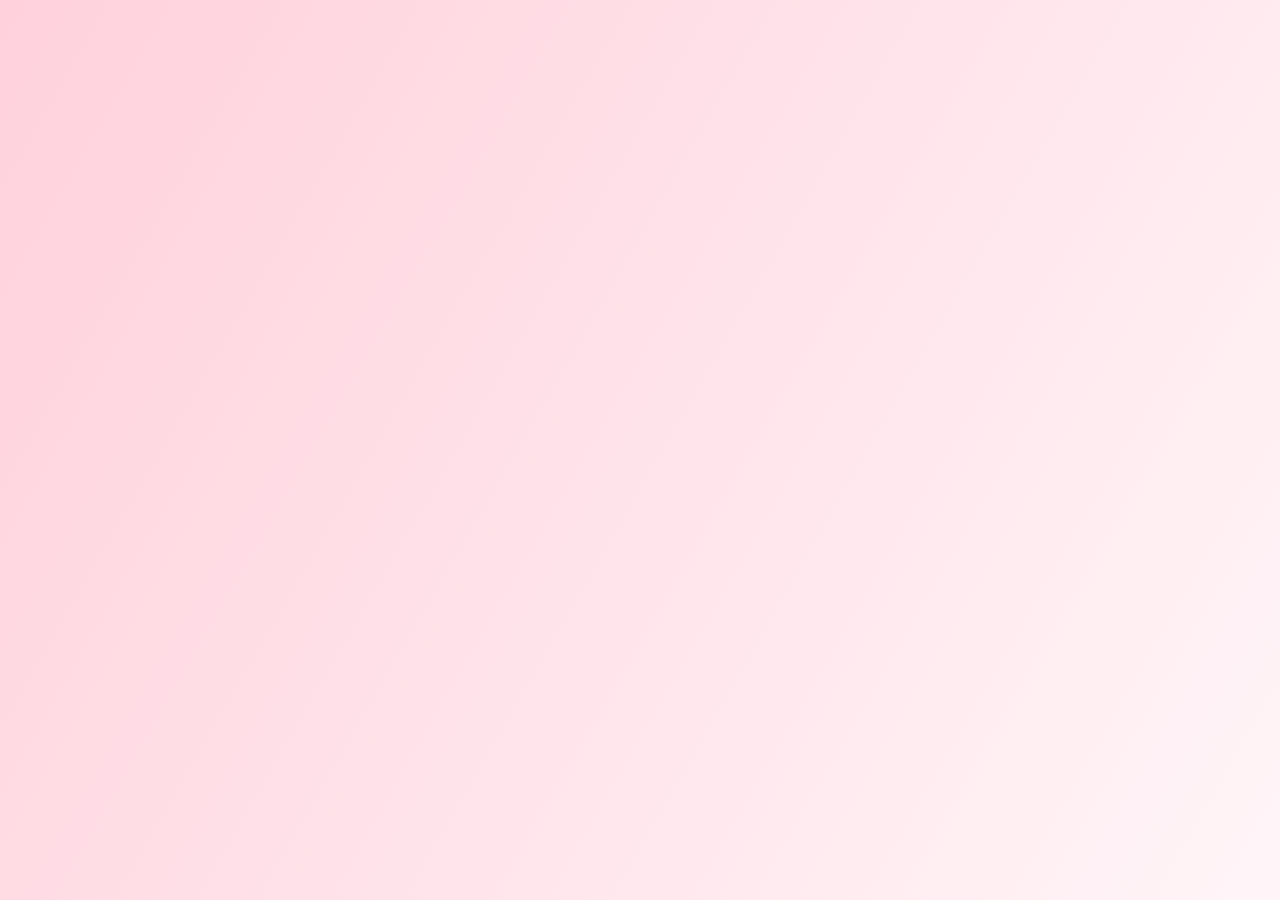
<file: index.html>
<!DOCTYPE html>
<meta name="viewport" content="width=device-width, initial-scale=1.0">
<html lang="en">
<head>
  <meta charset="UTF-8" />
  <title>Happy Valentines ❤️</title>
  <meta name="viewport" content="width=device-width, initial-scale=1.0" />
  <link rel="stylesheet" href="css/style.css" />
</head>
<body>

<!-- NAVBAR -->
<header class="navbar">
  <nav class="desktop-nav">
    <a href="index.html" class="active fade-link">HOME</a>
    <a href="special.html" class="fade-link">FOR YOU</a>
    <a href="memories.html" class="fade-link">MEMORIES</a>
  </nav>
</header>

<!-- HERO SECTION -->
<section class="hero">

  <!-- RANDOM FALLING EMOJIS -->
  <div class="emoji-rain" id="emojiRain"></div>

  <!-- LEFT FLOATING HEART -->
  <div class="side-love left-love">❤️</div>

  <!-- RIGHT FLOATING HEART -->
  <div class="side-love right-love">❤️</div>

  <!-- MAIN CONTENT -->
  <div class="hero-content">
    <h1 class="heartbeat-text main-title">
      HAPPY VALENTINES<br>
      DAY JUKTA
    </h1>

    <p>
      Every heartbeat of mine whispers your name.
      This website is made with love, only for you 💖
    </p>

    <a href="memories.html" class="btn fade-link">
      Start Our Story
    </a>
  </div>

  <!-- BIG COUPLE IMAGE -->
  <!-- <div class="hero-image">
    <a href="special.html">
      <img src="images/hero/love-boy.png" alt="cute couple love">
    </a>
  </div> -->

</section>

<script src="js/script.js"></script>
</body>
</html>
</file>
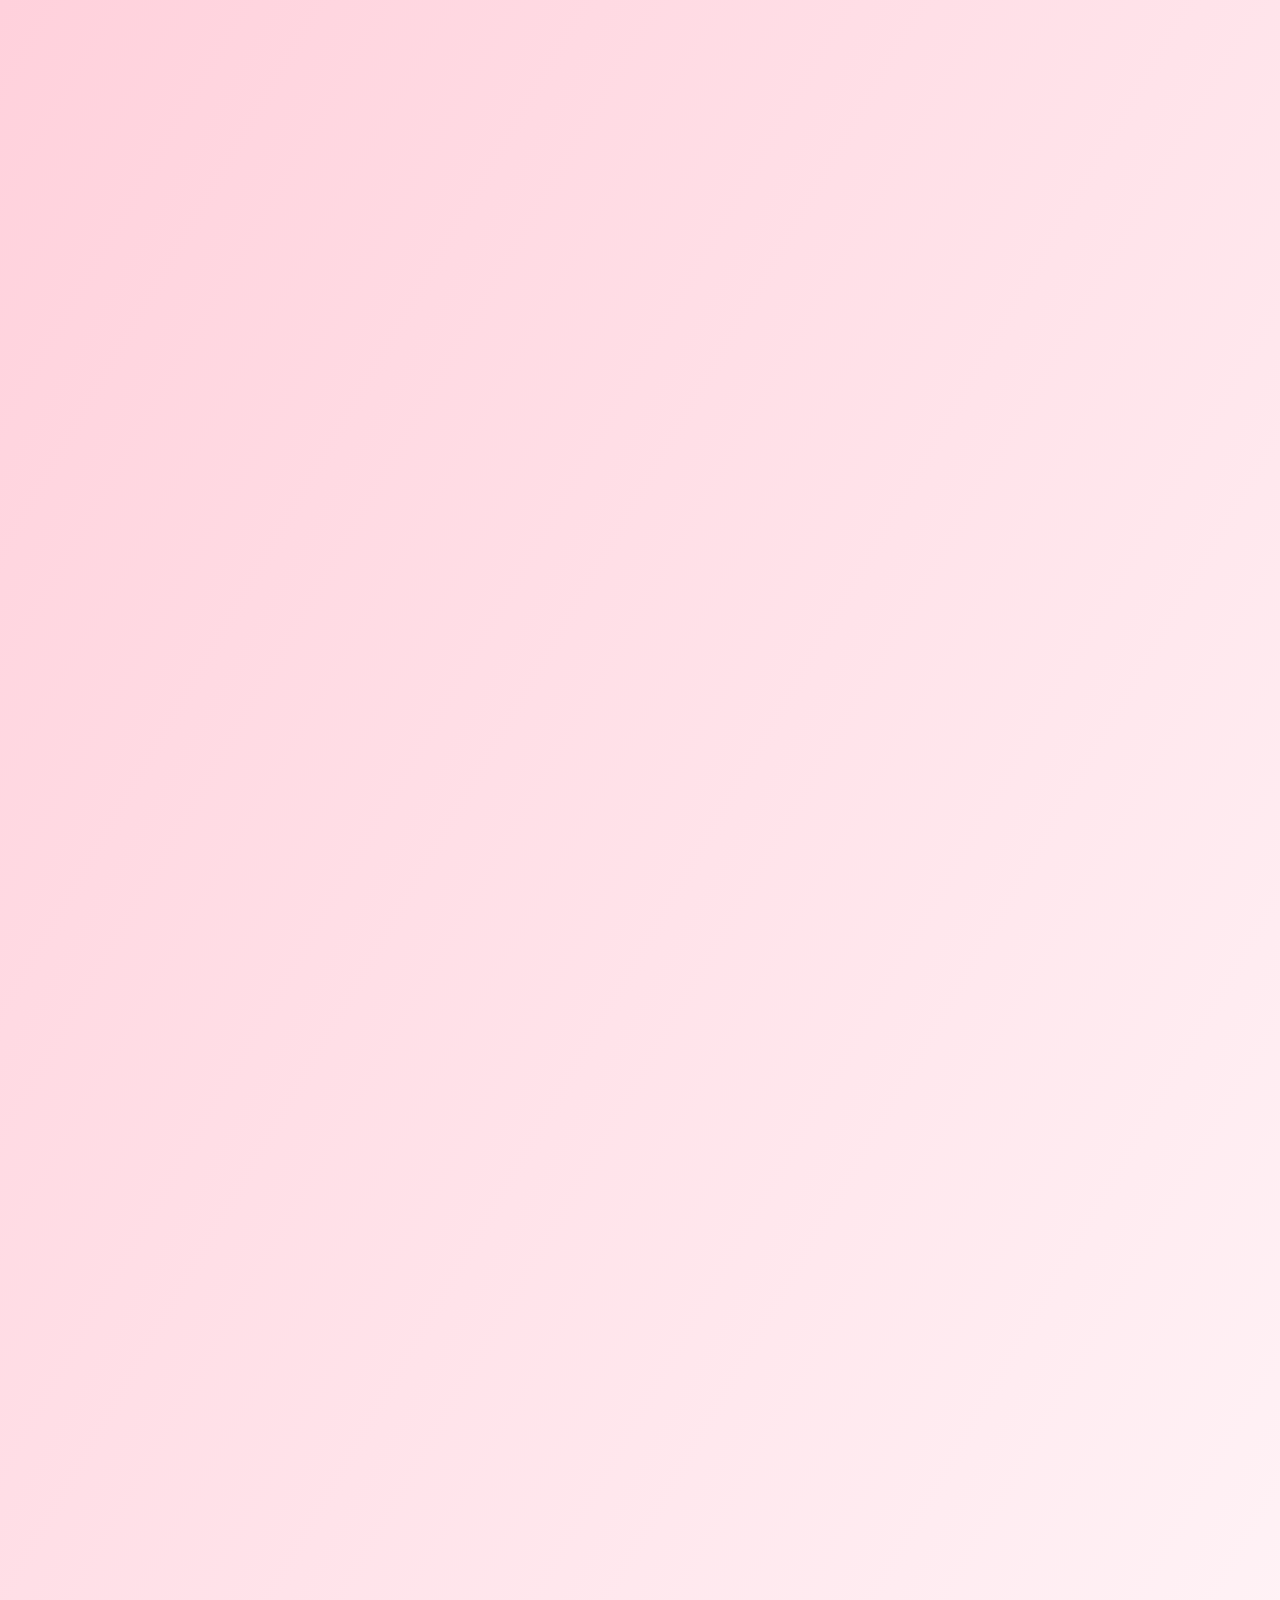
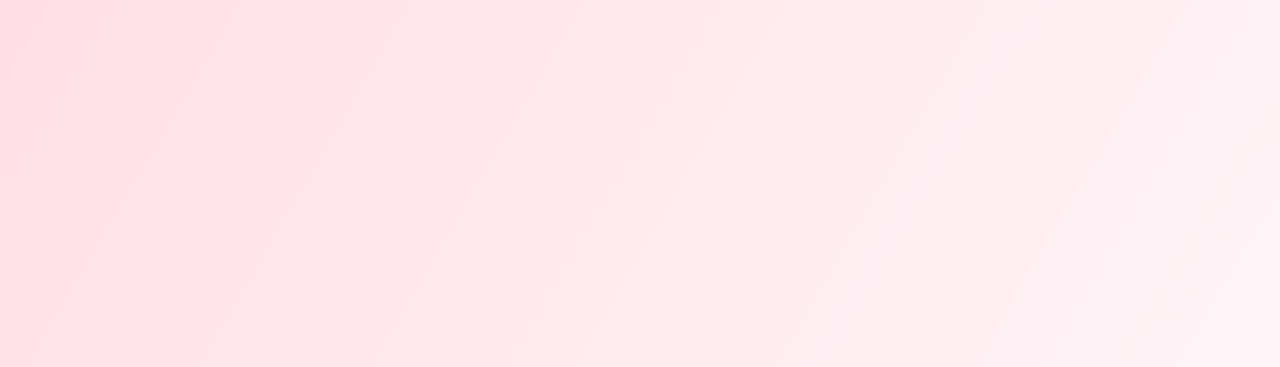
<file: memories.html>
<!DOCTYPE html>
<html lang="en">
<head>
  <meta charset="UTF-8">
  <title>Our Memories 💖</title>
  <link rel="stylesheet" href="css/style.css">
</head>
<body>

<!-- NAVBAR -->
<header class="navbar">
  <nav>
    <a href="index.html" class="fade-link">HOME</a>
    <a href="special.html" class="fade-link">FOR YOU</a>
    <a href="memories.html" class="active fade-link">MEMORIES</a>
    <!-- <a href="love.html" class="fade-link">LOVE</a> -->
  </nav>
</header>

<!-- MEMORIES SECTION -->
<section class="memories-hero">
  <h1 class="heartbeat-text">Our Memories 💌</h1>
  <p class="subtitle">Moments that live forever in my heart</p>

  <div class="memory-grid">

  <div class="memory-card">
    <div class="memory-img">
      <img src="images/memories/memory1.jpg" alt="memory">
    </div>
    <p>The smile that made my heart feel safe 💖</p>
  </div>

  <div class="memory-card">
    <div class="memory-img">
      <img src="images/memories/memory2.jpg" alt="memory">
    </div>
    <p>The moment I knew you were special to me ❤️</p>
  </div>

  <div class="memory-card">
    <div class="memory-img">
      <img src="images/memories/memory3.jpg" alt="memory">
    </div>
    <p>A memory I replay every time I miss you ✨</p>
  </div>

  <div class="memory-card">
    <div class="memory-img">
      <img src="images/memories/memory4.jpg" alt="memory">
    </div>
    <p>The day that quietly became unforgettable 💕</p>
  </div>

  <div class="memory-card">
    <div class="memory-img">
      <img src="images/memories/memory5.jpg" alt="memory">
    </div>
    <p>Bodmas... 😘</p>
  </div>

  <div class="memory-card">
    <div class="memory-img">
      <img src="images/memories/memory6.jpg" alt="memory">
    </div>
    <p>A small moment that became a big part of me 💌</p>
  </div>

  <div class="memory-card">
    <div class="memory-img">
      <img src="images/memories/memory7.jpg" alt="memory">
    </div>
    <p>When time slowed down and it was just us 💫</p>
  </div>

  <div class="memory-card">
    <div class="memory-img">
      <img src="images/memories/memory8.jpg" alt="memory">
    </div>
    <p>Proof that love lives in simple moments ❤️</p>
  </div>

  <div class="memory-card">
    <div class="memory-img">
      <img src="images/memories/memory9.jpg" alt="memory">
    </div>
    <p>One picture, a thousand feelings 🌸</p>
  </div>

  <div class="memory-card">
    <div class="memory-img">
      <img src="images/memories/memory10.jpg" alt="memory">
    </div>
    <p>This memory will always belong to my heart 💖</p>
  </div>

  <div class="memory-card">
  <div class="memory-img">
    <img src="images/memories/memory11.jpg" alt="memory">
  </div>
  <p>The girl who brings color to my black-and-white life 🌷</p>
</div>

<div class="memory-card">
  <div class="memory-img">
    <img src="images/memories/memory12.jpg" alt="memory">
  </div>
  <p>No matter how time changes, this memory stays the same 💞</p>
</div>


</div>


  </div>
</section>

<script src="js/script.js"></script>
</body>
</html>
</file>
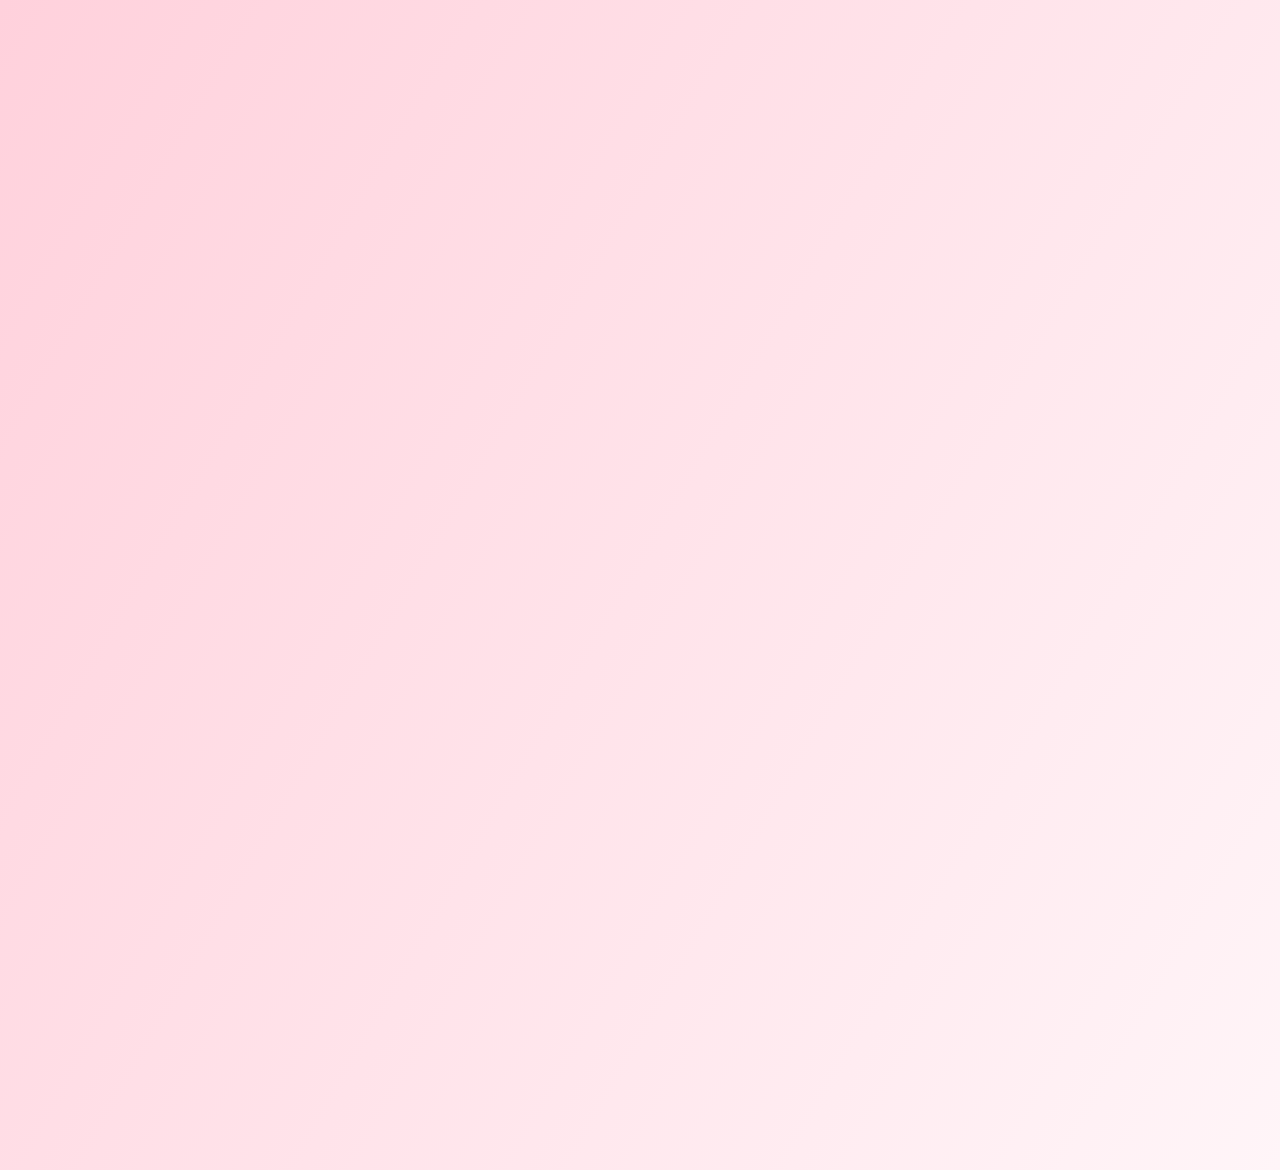
<file: special.html>
<!DOCTYPE html>
<html lang="en">
<head>
  <meta charset="UTF-8">
  <title>Something Special 💖</title>
  <link rel="stylesheet" href="css/style.css">
</head>
<body>

<!-- NAVBAR -->
<header class="navbar">
  <nav>
    <a href="index.html" class="fade-link">HOME</a>
    <a href="special.html" class="active fade-link">FOR YOU</a>
    <a href="memories.html" class="fade-link">MEMORIES</a>
    <!-- <a href="love.html" class="fade-link">LOVE</a> -->
  </nav>
</header>

<!-- SPECIAL SECTION -->
<section class="special-page">
  <h1 class="heartbeat-text">For You, Always 💖</h1>
  <p class="subtitle">This page exists because you exist in my life</p>

 <div class="special-cards">

  <!-- CARD 1 -->
  <div class="special-card">
    <h2>🌸 What You Are</h2>
    <p>
      You are my calm in chaos,  
      my smile without reason,  
      and the thought that stays even in silence.
    </p>
  </div>

  <!-- CARD 2 -->
  <div class="special-card">
    <h2>✨ What You Changed</h2>
    <p>
      You made ordinary days feel meaningful.  
      You made me believe that love doesn’t need perfection —  
      just honesty.
    </p>
  </div>

  <!-- CARD 3 -->
  <div class="special-card">
    <h2>💖 What I Promise</h2>
    <p>
      To choose you — in happiness and in doubt.  
      To listen, to grow, and to stay.  
      Not just today… but always.
    </p>
  </div>

  <!-- CARD 4 -->
  <div class="special-card">
    <h2>🌙 When I Think of You</h2>
    <p>
      Even the quiet moments feel warm,  
      because somehow… you’re there.
    </p>
  </div>

  <!-- CARD 5 -->
  <div class="special-card">
    <h2>💫 Little Things</h2>
    <p>
      Your smile, your words, your presence —  
      they mean more than you know.
    </p>
  </div>

  <!-- CARD 6 -->
  <div class="special-card">
    <h2>🌷 What You Taught Me</h2>
    <p>
      That love is patience,  
      understanding,  
      and choosing each other every day.
    </p>
  </div>

  <!-- CARD 7 -->
  <div class="special-card">
    <h2>❤️ One Simple Truth</h2>
    <p>
      Life feels better, lighter, and brighter  
      with you in it.
    </p>
  </div>

</div>

</section>

<script src="js/script.js"></script>
</body>
</html>
</file>
<file: css/style.css>
* {
  margin: 0;
  padding: 0;
  box-sizing: border-box;
  font-family: 'Segoe UI', sans-serif;
}

body {
  background: linear-gradient(120deg, #ffd1dc, #fff5f8);
  min-height: 100vh;
}

/* NAVBAR */
.navbar {
  padding: 30px 60px;
  display: flex;
  justify-content: space-between;
}

.navbar a {
  margin-left: 30px;
  text-decoration: none;
  color: #000;
  font-weight: 500;
}

.navbar .active {
  color: #ff3366;
  border-bottom: 2px solid #ff3366;
}

/* HERO */
.hero {
  height: calc(100vh - 100px);
  display: flex;
  justify-content: center;
  align-items: center;
  position: relative;
}

.hero-content {
  text-align: center;
  max-width: 600px;
}

.hero h1 {
  font-size: 56px;
  color: #ff4d79;
}

.hero p {
  margin: 20px 0;
  font-size: 18px;
}

.btn {
  padding: 14px 30px;
  border: none;
  border-radius: 30px;
  background: #ff4d79;
  color: white;
  font-size: 16px;
  cursor: pointer;
}

/* FLOATING HEARTS BACKGROUND */
.hearts-bg::before,
.hearts-bg::after {
  content: "❤️";
  font-size: 80px;
  position: absolute;
  animation: float 4s infinite ease-in-out;
}

.hearts-bg::before {
  top: 20%;
  left: 10%;
}

.hearts-bg::after {
  bottom: 20%;
  right: 10%;
}

/* PAGES */
.page {
  padding: 100px;
  text-align: center;
}

.page h1 {
  font-size: 48px;
  color: #ff3366;
}

.card {
  margin: 40px auto;
  padding: 40px;
  width: 60%;
  border-radius: 20px;
  background: rgba(255,255,255,0.6);
}

/* MEMORIES */
.memory-box p {
  font-size: 20px;
  margin: 15px 0;
}

/* LOVE PAGE */
.love-page {
  height: 100vh;
  display: flex;
  flex-direction: column;
  justify-content: center;
  align-items: center;
}

.heart {
  width: 80px;
  height: 80px;
  background: #ff3366;
  transform: rotate(45deg);
  margin-top: 30px;
  position: relative;
}

.heart::before,
.heart::after {
  content: "";
  width: 80px;
  height: 80px;
  background: #ff3366;
  border-radius: 50%;
  position: absolute;
}

.heart::before {
  top: -40px;
  left: 0;
}

.heart::after {
  left: -40px;
  top: 0;
}

@keyframes float {
  0%,100% { transform: translateY(0); }
  50% { transform: translateY(-20px); }
}

.btn {
  display: inline-block;
  padding: 14px 30px;
  border-radius: 30px;
  background: #ff4d79;
  color: white;
  font-size: 16px;
  text-decoration: none;   /* IMPORTANT */
  cursor: pointer;
  transition: 0.3s ease;
}

.btn:hover {
  background: #ff2f6d;
  transform: scale(1.05);
}

/* PAGE FADE EFFECT */
body {
  opacity: 0;
  animation: fadeIn 0.8s ease forwards;
}

.fade-out {
  animation: fadeOut 0.6s ease forwards;
}

@keyframes fadeIn {
  from {
    opacity: 0;
  }
  to {
    opacity: 1;
  }
}

@keyframes fadeOut {
  from {
    opacity: 1;
  }
  to {
    opacity: 0;
  }
}

/* HEARTBEAT KEYFRAMES */
@keyframes heartbeat {
  0% {
    transform: rotate(45deg) scale(1);
  }
  25% {
    transform: rotate(45deg) scale(1.15);
  }
  40% {
    transform: rotate(45deg) scale(1);
  }
  60% {
    transform: rotate(45deg) scale(1.12);
  }
  100% {
    transform: rotate(45deg) scale(1);
  }
}

.heartbeat-text {
  animation: textBeat 1.5s infinite;
}

@keyframes textBeat {
  0% { transform: scale(1); }
  50% { transform: scale(1.04); }
  100% { transform: scale(1); }
}

/* LOVE PAGE HERO */
.love-hero {
  height: 100vh;
  background: linear-gradient(120deg, #ffd1dc, #fff5f8);
  display: flex;
  justify-content: center;
  align-items: center;
  position: relative;
  overflow: hidden;
}

/* CENTER CONTENT */
.love-center {
  text-align: center;
  z-index: 2;
}

.love-center h1 {
  font-size: 64px;
  color: #ff3366;
  margin-bottom: 10px;
}

.love-center p {
  font-size: 18px;
  color: #333;
}

/* RISING HEARTS */
.rising-heart {
  position: absolute;
  width: 60px;
  height: 60px;
  background: #ff4d79;
  transform: rotate(45deg);
  animation: rise 6s infinite ease-in-out;
  opacity: 0.6;
}

.rising-heart::before,
.rising-heart::after {
  content: "";
  width: 60px;
  height: 60px;
  background: #ff4d79;
  border-radius: 50%;
  position: absolute;
}

.rising-heart::before {
  top: -30px;
  left: 0;
}

.rising-heart::after {
  left: -30px;
  top: 0;
}

/* LEFT & RIGHT POSITION */
.rising-heart.left {
  left: 20%;
  bottom: -100px;
}

.rising-heart.right {
  right: 20%;
  bottom: -100px;
  animation-delay: 3s;
}

/* RISING ANIMATION */
@keyframes rise {
  0% {
    transform: translateY(0) rotate(45deg) scale(0.8);
    opacity: 0;
  }
  20% {
    opacity: 0.6;
  }
  100% {
    transform: translateY(-700px) rotate(45deg) scale(1.2);
    opacity: 0;
  }
}


/* SPECIAL PAGE */
.special-page {
  padding: 120px 80px;
  text-align: center;
}

.special-page h1 {
  font-size: 56px;
  color: #ff3366;
  margin-bottom: 10px;
}

.subtitle {
  font-size: 18px;
  margin-bottom: 60px;
  color: #444;
}

/* SPECIAL CARDS */
.special-cards {
  display: flex;
  justify-content: center;
  gap: 40px;
  flex-wrap: wrap;
}

.special-card {
  width: 300px;
  padding: 35px;
  border-radius: 20px;
  background: rgba(255, 255, 255, 0.7);
  box-shadow: 0 10px 30px rgba(255, 51, 102, 0.15);
  transition: transform 0.3s ease;
}

.special-card:hover {
  transform: translateY(-10px);
}

.special-card h2 {
  font-size: 22px;
  color: #ff4d79;
  margin-bottom: 15px;
}

.special-card p {
  font-size: 16px;
  line-height: 1.6;
  color: #333;
}

/* MEMORIES PAGE */
.memories-hero {
  min-height: 100vh;
  padding: 120px 80px;
  text-align: center;
  background: linear-gradient(120deg, #ffe0ea, #fff6f9);
}

.memories-hero h1 {
  font-size: 56px;
  color: #ff3366;
  margin-bottom: 10px;
}

/* MEMORY GRID */
.memory-grid {
  margin-top: 60px;
  display: grid;
  grid-template-columns: repeat(auto-fit, minmax(260px, 1fr));
  gap: 40px;
}

/* MEMORY CARD */
.memory-card {
  background: rgba(255, 255, 255, 0.75);
  border-radius: 25px;
  padding: 20px;
  box-shadow: 0 15px 35px rgba(255, 51, 102, 0.2);
  transition: transform 0.4s ease;
}

.memory-card:hover {
  transform: translateY(-12px);
}

/* IMAGE BOX */
.memory-img {
  width: 100%;
  height: 220px;
  border-radius: 20px;
  overflow: hidden;
  margin-bottom: 15px;
}

.memory-img img {
  width: 100%;
  height: 100%;
  object-fit: cover;
}

/* MEMORY TEXT */
.memory-card p {
  font-size: 16px;
  color: #333;
  line-height: 1.5;
}

/* BIG HERO IMAGE */
.hero-image {
  position: absolute;
  bottom: 0;
  left: 40px;
  z-index: 2;
}

.hero-image img {
  width: 450px;      /* adjust size here */
  max-width: 100%;
  animation: floatImg 4s ease-in-out infinite;
}

/* SOFT FLOAT ANIMATION */
@keyframes floatImg {
  0% { transform: translateY(0); }
  50% { transform: translateY(-12px); }
  100% { transform: translateY(0); }
}

.hero-image::before {
  content: "";
  position: absolute;
  width: 280px;
  height: 280px;
  background: radial-gradient(circle, rgba(255,105,180,0.35), transparent);
  border-radius: 50%;
  top: 40px;
  left: 20px;
  z-index: -1;
}

/* IMAGE CONTAINER */
.memory-img {
  width: 100%;
  height: 240px;              /* FIXED HEIGHT */
  border-radius: 20px;
  overflow: hidden;           /* VERY IMPORTANT */
  background: #ffdbe5;
}

/* IMAGE ITSELF */
.memory-img img {
  width: 100%;
  height: 100%;
  object-fit: cover;          /* MAGIC LINE */
  object-position: center;
  display: block;
}

/* EMOJI LAYER */
.emoji-layer {
  position: absolute;
  inset: 0;
  pointer-events: none;
  overflow: hidden;
  z-index: 1;
}

/* COMMON EMOJI STYLE */
.emoji {
  position: absolute;
  font-size: 32px;
  opacity: 0;
}

/* LEFT SIDE EMOJIS */
.emoji.left {
  left: -50px;
  animation: floatFromLeft 6s infinite ease-in-out;
}

/* RIGHT SIDE EMOJIS */
.emoji.right {
  right: -50px;
  animation: floatFromRight 6s infinite ease-in-out;
}

/* RANDOM POSITIONS + DELAYS */
.emoji:nth-child(1) { top: 30%; animation-delay: 0s; }
.emoji:nth-child(2) { top: 50%; animation-delay: 1.5s; }
.emoji:nth-child(3) { top: 70%; animation-delay: 3s; }

.emoji:nth-child(4) { top: 35%; animation-delay: 0.5s; }
.emoji:nth-child(5) { top: 55%; animation-delay: 2s; }
.emoji:nth-child(6) { top: 75%; animation-delay: 3.5s; }

/* ANIMATIONS */
@keyframes floatFromLeft {
  0% {
    transform: translateX(0) translateY(0) scale(0.8);
    opacity: 0;
  }
  20% {
    opacity: 0.8;
  }
  100% {
    transform: translateX(120vw) translateY(-40px) scale(1.2);
    opacity: 0;
  }
}

@keyframes floatFromRight {
  0% {
    transform: translateX(0) translateY(0) scale(0.8);
    opacity: 0;
  }
  20% {
    opacity: 0.8;
  }
  100% {
    transform: translateX(-120vw) translateY(-40px) scale(1.2);
    opacity: 0;
  }
}

.hero-content {
  position: relative;
  z-index: 2;
}

/* EMOJI RAIN CONTAINER */
.emoji-rain {
  position: absolute;
  inset: 0;
  pointer-events: none;
  overflow: hidden;
  z-index: 1;
}

/* EMOJI BALL */
.emoji-ball {
  position: absolute;
  top: -50px;
  font-size: 32px;
  animation: fallBounce 4.5s infinite ease-in;
}

/* RANDOM POSITIONS + DELAYS */
.emoji-ball:nth-child(1) { left: 10%; animation-delay: 0s; }
.emoji-ball:nth-child(2) { left: 25%; animation-delay: 0.8s; }
.emoji-ball:nth-child(3) { left: 40%; animation-delay: 1.6s; }
.emoji-ball:nth-child(4) { left: 55%; animation-delay: 0.4s; }
.emoji-ball:nth-child(5) { left: 70%; animation-delay: 0.5s; }
.emoji-ball:nth-child(6) { left: 85%; animation-delay: 2s; }

/* FALL + BOUNCE ANIMATION */
@keyframes fallBounce {
  0% {
    transform: translateY(0) scale(1);
    opacity: 1;
  }

  70% {
    transform: translateY(calc(100vh - 140px)) scale(1);
  }

  80% {
    transform: translateY(calc(100vh - 180px)) scale(0.95);
  }

  90% {
    transform: translateY(calc(100vh - 140px)) scale(1);
  }

  100% {
    transform: translateY(calc(100vh - 140px)) scale(1);
    opacity: 0;
  }
}

/* EMOJI RAIN CONTAINER */
.emoji-rain {
  position: absolute;
  inset: 0;
  pointer-events: none;
  overflow: hidden;
  z-index: 1;
}

/* EMOJI BALL */
.emoji-ball {
  position: absolute;
  top: -60px;
  font-size: 32px;
  animation: fallBounce 4.5s ease-in forwards;
}

/* FALL + BOUNCE */
@keyframes fallBounce {
  0% {
    transform: translateY(0) scale(1);
    opacity: 1;
  }

  70% {
    transform: translateY(calc(100vh - 140px)) scale(1);
  }

  82% {
    transform: translateY(calc(100vh - 180px)) scale(0.95);
  }

  100% {
    transform: translateY(calc(100vh - 140px)) scale(1);
    opacity: 0;
  }
}

/* SIDE EMOJIS CONTAINER */
.side-emojis {
  position: absolute;
  inset: 0;
  pointer-events: none;
  z-index: 1;
}

/* COMMON SIDE EMOJI */
.side-emoji {
  position: absolute;
  font-size: 42px;
  opacity: 0.9;
  animation: sideFloat 4s ease-in-out infinite;
}

/* LEFT HEART */
.side-emoji.left {
  left: 40px;
  top: 45%;
}

/* RIGHT HEART */
.side-emoji.right {
  right: 40px;
  top: 45%;
  animation-delay: 2s;
}

/* FLOAT ANIMATION */
@keyframes sideFloat {
  0% {
    transform: translateY(0) scale(1);
  }
  50% {
    transform: translateY(-20px) scale(1.1);
  }
  100% {
    transform: translateY(0) scale(1);
  }
}

/* SIDE FLOATING LOVE EMOJIS */
.side-love {
  position: absolute;
  font-size: 48px;
  opacity: 0.9;
  animation: sideFloat 3.5s ease-in-out infinite;
  z-index: 1;
}

/* LEFT HEART */
.left-love {
  left: 40px;
  top: 45%;
}

/* RIGHT HEART */
.right-love {
  right: 40px;
  top: 45%;
  animation-delay: 1.5s;
}

/* FLOAT ANIMATION */
@keyframes sideFloat {
  0% {
    transform: translateY(0) scale(1);
  }
  50% {
    transform: translateY(-20px) scale(1.1);
  }
  100% {
    transform: translateY(0) scale(1);
  }
}

/* NAVBAR */
.navbar {
  width: 100%;
  padding: 30px 60px;
  display: flex;
  justify-content: flex-end;   /* 🔥 PUSH MENU TO RIGHT */
  align-items: center;
}

/* NAV LINKS */
.desktop-nav {
  display: flex;
  gap: 30px;
}

.desktop-nav a {
  text-decoration: none;
  color: #000;
  font-weight: 500;
}

/* ACTIVE LINK */
.desktop-nav a.active {
  color: #ff3366;
  border-bottom: 2px solid #ff3366;
}

/* SIDE FLOATING LOVE EMOJIS */
.side-love {
  position: absolute;
  font-size: 72px;              /* 🔥 BIG HEART */
  opacity: 0.9;
  animation: sideFloat 4s ease-in-out infinite;
  z-index: 1;
}

/* LEFT HEART (HIGHER) */
.left-love {
  left: 50px;
  top: 35%;                     /* ⬆️ higher */
  transform: rotate(-10deg);
}

/* RIGHT HEART (LOWER) */
.right-love {
  right: 60px;
  top: 60%;                     /* ⬇️ lower */
  font-size: 64px;              /* slightly different size */
  animation-delay: 1.5s;
  transform: rotate(12deg);
}

/* FLOAT ANIMATION */
@keyframes sideFloat {
  0% {
    transform: translateY(0) scale(1);
  }
  50% {
    transform: translateY(-25px) scale(1.08);
  }
  100% {
    transform: translateY(0) scale(1);
  }
}

.container {
  width: 100%;
  max-width: 1200px;
  padding: 0 16px;
}
</file>
